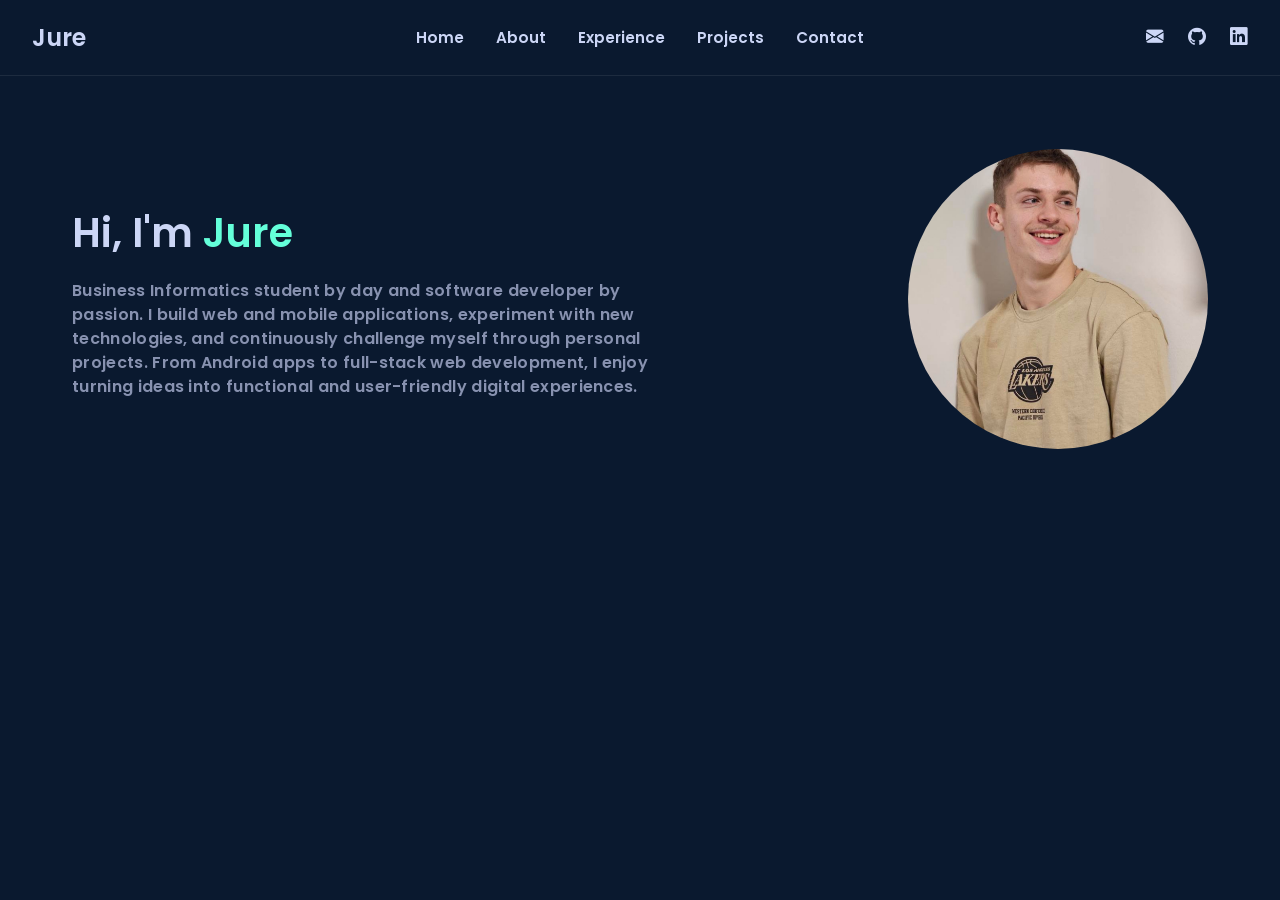
<file: index.html>
<!DOCTYPE html>
<html lang="sl">
<head>
    <meta charset="UTF-8">
    <meta name="viewport" content="width=device-width, initial-scale=1.0">
    <title>Jure Portfolio</title>

    <!-- Bootstrap Icons -->
    <link rel="stylesheet" href="https://cdn.jsdelivr.net/npm/bootstrap-icons@1.11.3/font/bootstrap-icons.min.css">

    <!-- Google Font -->
    <link rel="preconnect" href="https://fonts.googleapis.com">
<link rel="preconnect" href="https://fonts.gstatic.com" crossorigin>
<link href="https://fonts.googleapis.com/css2?family=Poppins:ital,wght@0,100;0,200;0,300;0,400;0,500;0,600;0,700;0,800;0,900;1,100;1,200;1,300;1,400;1,500;1,600;1,700;1,800;1,900&display=swap" rel="stylesheet">
    <link rel="stylesheet" href="css/stil.css">
</head>
<body>

    <nav class="navbar-container">
        <div class="navbar-content">
            <div class="logo">
                <a href="#">Jure</a>
            </div>
            <div class="nav-links">
                <a href="#">Home</a>
                <a href="#">About</a>
                <a href="#">Experience</a>
                <a href="#">Projects</a>
                <a href="#">Contact</a>
            </div>
            <div class="social-links">
                <a href="#"><i class="bi bi-envelope-fill"></i></a>
                <a href="#"><i class="bi bi-github"></i></a>
                <a href="#"><i class="bi bi-linkedin"></i></a>
            </div>
        </div>
    </nav>


    <nav class="hero-section">
            <div class="introduction">
                <h1>Hi, I'm <span>Jure</span></h1>
                <p>Business Informatics student by day and software developer by passion. I build web and mobile applications, experiment with new technologies, and continuously challenge myself through personal projects. From Android apps to full-stack web development, I enjoy turning ideas into functional and user-friendly digital experiences.</p>
            </div>
            <div class="picture">
                <img src="images/me.jpg" alt="Profile Picture">
            </div>
    </nav>

</body>
</html>
<script src="https://cdn.jsdelivr.net/npm/bootstrap@5.3.2/dist/js/bootstrap.bundle.min.js"></script>
</file>
<file: css/stil.css>
:root {
    --bg-primary: #0a192f;
    --bg-secondary: #112240;
    --accent-mint: #64ffda;
    --text-primary: #ccd6f6;
    --text-secondary: #8892b0;
}

*{
    margin: 0;
    padding: 0;
    box-sizing: border-box;
}

body{
    background-color: var(--bg-primary);
    font-family: Arial, sans-serif;
}

/* NAVBAR */

.navbar-container{
    width: 100%;
    background-color: var(--bg-primary);
    border-bottom: 1px solid rgba(255,255,255,0.08);
}

.navbar-content{
    max-width: 1300px;
    margin: 0 auto;
    padding: 1.25rem 2rem;
    display: grid;
    grid-template-columns: 2fr auto 2fr;
    align-items: center;
}

/* LOGO */

.logo{
    justify-self: start;
}

.logo a{
    text-decoration: none;
    color: var(--text-primary);
    font-size: 1.5rem;
    font-weight: bold;
    font-family: 'Poppins', sans-serif;
    font-weight: 600;
    font-style: normal;
}

/* CENTER NAVIGATION */

.nav-links{
    display: flex;
    gap: 2rem;
    justify-self: center;
}

.nav-links a{
    color: var(--text-primary);
    text-decoration: none;
    font-size: 0.95rem;
    transition: 0.3s ease;
    font-family: 'Poppins', sans-serif;
    font-weight: 600;
    font-style: normal;
}

.nav-links a:hover{
    color: var(--accent-mint);
}

/* RIGHT ICONS */

.social-links{
    display: flex;
    gap: 1.5rem;
    justify-self: end;
}

.social-links a{
    color: var(--text-primary);
    text-decoration: none;
    font-size: 1.1rem;
    transition: 0.3s ease;
}

.nav-links a:hover{
    color: var(--accent-mint);
    transform: translateY(-2px);
}

.social-links a:hover{
    color: var(--accent-mint);
    transform: translateY(-2px);
}

.hero-section{
display: flex;
align-items: center;
justify-content: space-between;
min-height: 50vh;
max-width: 1200px;
margin: 0 auto;
gap: 4rem;
padding: 0 2rem;
}

.hero-section .introduction{
    flex: 1;
    max-width: 600px;
}

.hero-section .introduction h1{
    color: var(--text-primary);
    font-size: 2.5rem;
    margin-bottom: 1rem;
    font-family: 'Poppins', sans-serif;
    font-weight: 600;
    font-style: normal;
}   

.hero-section .introduction p{
    color: var(--text-secondary);
    font-size: 1rem;
    line-height: 1.5;
    font-family: 'Poppins', sans-serif;
    font-weight: 600;
    font-style: normal;
    letter-spacing: 0.02rem;
    max-width: 650px;
}

.hero-section .introduction span{
    color: var(--accent-mint);
}

.hero-section img{
    width: 300px;        /* Equal width and height */
    height: 300px;
    border-radius: 50%;  /* Rounds corners into a circle */
    object-fit: cover;
}
</file>
